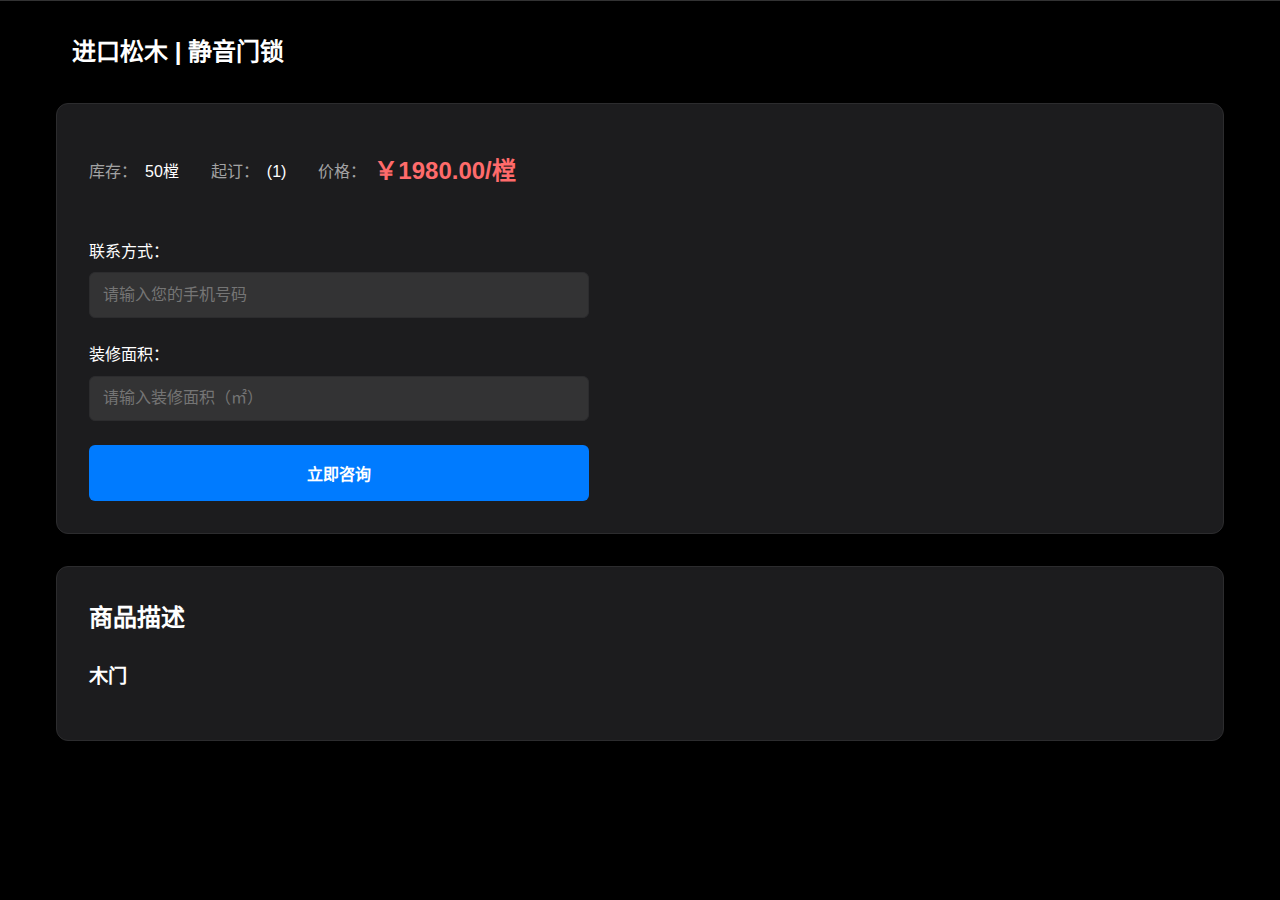
<file: product-detail-2.html>
<!DOCTYPE html>
<html lang="zh-CN">
<head>
    <meta charset="UTF-8">
    <meta name="viewport" content="width=device-width, initial-scale=1.0">
    <title>进口松木 | 静音门锁 - 智能家居建材</title>
    <link rel="stylesheet" href="styles.css">
    <link rel="stylesheet" href="/components/float-buttons.css">
</head>
<body>
    <!-- 导航栏 -->
    <header>
        <!-- ... 导航栏内容保持不变 ... -->
    </header>

    <main class="product-detail">
        <div class="container">
            <!-- 商品标题 -->
            <h1 class="product-title">进口松木 | 静音门锁</h1>
            
            <!-- 商品信息卡片 -->
            <div class="product-info-card">
                <div class="product-meta">
                    <div class="meta-item">
                        <label>库存：</label>
                        <span>50樘</span>
                    </div>
                    <div class="meta-item">
                        <label>起订：</label>
                        <span>(1)</span>
                    </div>
                    <div class="meta-item">
                        <label>价格：</label>
                        <span class="price">￥1980.00/樘</span>
                    </div>
                </div>

                <!-- 联系表单 -->
                <div class="purchase-form">
                    <div class="form-group">
                        <label>联系方式：</label>
                        <input type="tel" placeholder="请输入您的手机号码">
                    </div>
                    
                    <div class="form-group">
                        <label>装修面积：</label>
                        <input type="number" placeholder="请输入装修面积（㎡）">
                    </div>

                    <button class="submit-btn">立即咨询</button>
                </div>
            </div>

            <!-- 商品描述 -->
            <div class="product-description">
                <h2>商品描述</h2>
                <div class="description-content">
                    <h3>木门</h3>
                    <!-- ... 商品描述内容 ... -->
                </div>
            </div>
        </div>
    </main>

    <!-- ... 其他脚本和组件保持不变 ... -->
</body>
</html>
</file>
<file: styles.css>
:root {
    --primary-color: #007AFF;
    --secondary-color: #5856D6;
    --background-color: #000;
    --text-color: #fff;
    --card-bg: #1C1C1E;
    --border-color: #2C2C2E;
}

* {
    margin: 0;
    padding: 0;
    box-sizing: border-box;
}

body {
    font-family: -apple-system, BlinkMacSystemFont, 'Segoe UI', Roboto, Oxygen, Ubuntu, Cantarell, 'Open Sans', 'Helvetica Neue', sans-serif;
    line-height: 1.6;
    background-color: var(--background-color);
    color: var(--text-color);
}

.container {
    max-width: 1200px;
    margin: 0 auto;
    padding: 0 1rem;
    width: 100%;
}

/* Header */
header {
    background-color: rgba(28, 28, 30, 0.95); /* 深色半透明背景 */
    backdrop-filter: blur(10px); /* 毛玻璃效果 */
    position: sticky;
    top: 0;
    z-index: 100;
    border-bottom: 1px solid rgba(255, 255, 255, 0.1);
}

.nav-container {
    max-width: 1200px;
    margin: 0 auto;
    padding: 0.8rem 1rem;
    display: flex;
    align-items: center;
    justify-content: space-between;
}

/* Logo 区域 */
.nav-left .logo {
    display: flex;
    align-items: center;
    gap: 8px;
    text-decoration: none;
    color: var(--text-color);
}

.nav-left .logo img {
    height: 28px;
    margin-right: 8px;
}

.logo-icon {
    font-size: 24px;
}

.logo-text {
    font-size: 18px;
    font-weight: bold;
}

/* 中间导航链接 */
.nav-center {
    display: flex;
    gap: 2rem;
}

.nav-item {
    text-decoration: none;
    color: rgba(255, 255, 255, 0.8);
    font-size: 0.95rem;
    padding: 0.5rem 0;
    position: relative;
    transition: color 0.3s;
}

.nav-item:hover {
    color: #007AFF;
}

.nav-item::after {
    content: '';
    position: absolute;
    bottom: 0;
    left: 0;
    width: 100%;
    height: 2px;
    background-color: #007AFF;
    transform: scaleX(0);
    transition: transform 0.3s;
}

.nav-item:hover::after {
    transform: scaleX(1);
}

/* 搜索框 */
.nav-right .search-box {
    display: flex;
    align-items: center;
    background-color: rgba(255, 255, 255, 0.1);
    border-radius: 20px;
    padding: 0.3rem 0.8rem;
    border: 1px solid rgba(255, 255, 255, 0.2);
}

.nav-right input {
    border: none;
    background: none;
    padding: 0.3rem;
    width: 180px;
    font-size: 0.9rem;
    color: #fff;
}

.nav-right input::placeholder {
    color: rgba(255, 255, 255, 0.5);
}

.nav-right button {
    background: none;
    border: none;
    padding: 0.3rem;
    cursor: pointer;
    color: rgba(255, 255, 255, 0.5);
}

.nav-right button:hover {
    color: #007AFF;
}

/* 响应式调整 */
@media (max-width: 768px) {
    .nav-center {
        display: none;
    }
    
    .nav-right .search-box {
        display: none;
    }
    
    .nav-container {
        justify-content: center;
    }
}

/* Hero Section */
#hero {
    height: 100vh;
    display: flex;
    align-items: center;
    justify-content: center;
    text-align: center;
    background: linear-gradient(to bottom, #000, #1a1a1a);
}

.hero-content {
    max-width: 800px;
    padding: 0 20px;
}

.hero-content h1 {
    font-size: 3.5rem;
    margin-bottom: 1rem;
    background: linear-gradient(45deg, var(--primary-color), var(--secondary-color));
    -webkit-background-clip: text;
    -webkit-text-fill-color: transparent;
}

.hero-content p {
    font-size: 1.2rem;
    margin-bottom: 2rem;
    color: #888;
}

.hero-buttons {
    display: flex;
    gap: 1rem;
    justify-content: center;
}

.primary-btn, .secondary-btn {
    padding: 1rem 2rem;
    border-radius: 8px;
    font-weight: bold;
    text-decoration: none;
    transition: transform 0.3s;
}

.primary-btn {
    background-color: var(--primary-color);
    color: white;
}

.secondary-btn {
    background-color: transparent;
    border: 2px solid var(--primary-color);
    color: var(--primary-color);
}

.primary-btn:hover, .secondary-btn:hover {
    transform: translateY(-2px);
}

/* Features Section */
#features {
    padding: 100px 0;
}

.feature-card {
    background-color: var(--card-bg);
    padding: 2rem;
    border-radius: 12px;
    text-align: center;
    transition: transform 0.3s;
}

.feature-card:hover {
    transform: translateY(-5px);
}

.icon {
    font-size: 2.5rem;
    margin-bottom: 1rem;
}

/* Price Section */
#price {
    padding: 100px 0;
    background-color: var(--card-bg);
}

.price-cards {
    display: grid;
    grid-template-columns: repeat(auto-fit, minmax(280px, 1fr));
    gap: 2rem;
    margin-top: 3rem;
}

.price-card {
    background-color: var(--background-color);
    padding: 2rem;
    border-radius: 12px;
    text-align: center;
    position: relative;
    border: 1px solid var(--border-color);
}

.featured {
    border: 2px solid var(--primary-color);
}

.featured-label {
    position: absolute;
    top: -12px;
    right: 20px;
    background-color: var(--primary-color);
    padding: 4px 12px;
    border-radius: 20px;
    font-size: 0.8rem;
}

.price {
    font-size: 2.5rem;
    font-weight: bold;
    color: var(--primary-color);
    margin: 1rem 0;
}

.buy-btn {
    width: 100%;
    padding: 1rem;
    background-color: var(--primary-color);
    color: white;
    border: none;
    border-radius: 6px;
    cursor: pointer;
    font-weight: bold;
    transition: background-color 0.3s;
}

.buy-btn:hover {
    background-color: #0056b3;
}

/* FAQ Section */
#faq {
    padding: 100px 0;
}

.faq-item {
    background-color: var(--card-bg);
    padding: 2rem;
    border-radius: 12px;
    margin-bottom: 1rem;
}

.faq-item h3 {
    color: var(--primary-color);
    margin-bottom: 0.5rem;
}

/* Footer */
footer {
    background-color: var(--card-bg);
    padding: 50px 0 20px;
}

.footer-content {
    display: flex;
    justify-content: center;
    margin-bottom: 2rem;
}

.footer-section {
    text-align: center;
}

.footer-bottom {
    text-align: center;
    padding-top: 2rem;
    border-top: 1px solid var(--border-color);
}

.footer-bottom .beian {
    margin: 0;
}

.footer-bottom .beian a {
    color: rgba(255, 255, 255, 0.6);
    text-decoration: none;
    font-size: 0.9rem;
}

.footer-bottom .beian a:hover {
    color: rgba(255, 255, 255, 0.8);
}

/* Responsive Design */
@media (max-width: 768px) {
    nav ul {
        display: none;
    }

    .hero-content h1 {
        font-size: 2.5rem;
    }

    .hero-buttons {
        flex-direction: column;
    }
}

/* 用户登录部分样式 */
.user-section {
    display: flex;
    align-items: center;
    gap: 1rem;
}

#notLoggedIn,
#loggedIn {
    display: flex;
    align-items: center;
    gap: 0.5rem;
}

.hidden {
    display: none !important;
}

.login-btn, .logout-btn {
    padding: 0.5rem 1rem;
    border: none;
    border-radius: 4px;
    cursor: pointer;
    font-size: 0.9rem;
}

.login-btn {
    background-color: #007bff;
    color: white;
}

.logout-btn {
    background-color: #dc3545;
    color: white;
}

#userName {
    color: #333;
}

/* 模态框样式 */
.modal {
    display: none;
    position: fixed;
    top: 0;
    left: 0;
    width: 100%;
    height: 100%;
    background-color: rgba(0,0,0,0.7);
    z-index: 1000;
}

/* 显示模态框时的样式 */
.modal.show {
    display: flex !important;
    justify-content: center;
    align-items: center;
}

.modal.hidden {
    display: none !important;
}

.modal-content {
    background-color: white;
    padding: 2.5rem;
    border-radius: 12px;
    width: 90%;
    max-width: 400px;
    position: relative;
    box-shadow: 0 5px 15px rgba(0,0,0,0.3);
    animation: modalShow 0.3s ease-out;
}

@keyframes modalShow {
    from {
        opacity: 0;
        transform: translateY(-20px);
    }
    to {
        opacity: 1;
        transform: translateY(0);
    }
}

.close {
    position: absolute;
    right: 1.5rem;
    top: 1rem;
    font-size: 1.8rem;
    cursor: pointer;
    color: #666;
    transition: color 0.3s;
}

.close:hover {
    color: #333;
}

.modal-content h2 {
    margin-bottom: 1.5rem;
    color: #333;
    text-align: center;
    font-size: 1.8rem;
}

.form-group {
    margin-bottom: 1rem;
}

.form-group label {
    display: block;
    margin-bottom: 0.5rem;
}

.form-group input {
    width: 100%;
    padding: 0.8rem;
    border: 2px solid #e1e1e1;
    border-radius: 6px;
    font-size: 1rem;
    transition: border-color 0.3s;
}

.form-group input:focus {
    border-color: #007bff;
    outline: none;
    box-shadow: 0 0 0 3px rgba(0,123,255,0.1);
}

.submit-btn {
    width: 100%;
    padding: 1rem;
    background-color: #007bff;
    color: white;
    border: none;
    border-radius: 6px;
    cursor: pointer;
    font-size: 1rem;
    font-weight: bold;
    transition: background-color 0.3s;
}

.submit-btn:hover {
    background-color: #0056b3;
}

/* 添加状态消息样式 */
.status-message {
    margin: 10px 0;
    padding: 8px;
    border-radius: 4px;
    font-size: 0.9rem;
    display: none;
}

.status-message.success {
    display: block;
    background-color: #d4edda;
    color: #155724;
    border: 1px solid #c3e6cb;
}

.status-message.error {
    display: block;
    background-color: #f8d7da;
    color: #721c24;
    border: 1px solid #f5c6cb;
}

/* 切换按钮样式 */
.switch-form {
    text-align: center;
    margin-top: 1rem;
}

.switch-btn {
    background: none;
    border: none;
    color: #007bff;
    cursor: pointer;
    padding: 0;
    font-size: 0.9rem;
}

.switch-btn:hover {
    text-decoration: underline;
}

/* 头像上传样式 */
.avatar-upload {
    display: flex;
    flex-direction: column;
    align-items: center;
    gap: 1rem;
}

#avatarPreview {
    width: 100px;
    height: 100px;
    border-radius: 50%;
    object-fit: cover;
    border: 2px solid #e1e1e1;
}

#avatarInput {
    display: none;
}

.upload-btn {
    padding: 0.5rem 1rem;
    background-color: #6c757d;
    color: white;
    border: none;
    border-radius: 4px;
    cursor: pointer;
}

.upload-btn:hover {
    background-color: #5a6268;
}

/* 验证码按钮样式 */
.verify-btn {
    position: absolute;
    right: 0;
    top: 0;
    padding: 0.8rem 1rem;
    background-color: #28a745;
    color: white;
    border: none;
    border-radius: 0 6px 6px 0;
    cursor: pointer;
    transition: all 0.3s ease;  /* 添加过渡效果 */
}

/* 禁用状态样式 */
.verify-btn:disabled,
.verify-btn.disabled {
    background-color: #6c757d !important;
    cursor: not-allowed !important;
    opacity: 0.65;
}

/* 恢复正常状态的悬停效果 */
.verify-btn:not(:disabled):not(.disabled):hover {
    background-color: #218838;
}

/* 表单提示文字 */
.form-tip {
    display: block;
    margin-top: 0.25rem;
    font-size: 0.8rem;
    color: #6c757d;
}

/* 邮箱输入框组 */
.form-group {
    position: relative;
}

.form-group input[type="email"] {
    padding-right: 120px;
}

/* Auth0登录按钮样式 */
.auth0-btn {
    padding: 0.5rem 1rem;
    background-color: #007bff;
    color: white;
    border: none;
    border-radius: 4px;
    cursor: pointer;
    font-size: 0.9rem;
    transition: background-color 0.3s;
}

.auth0-btn:hover {
    background-color: #0056b3;
}

/* 用户信息显示样式 */
#user-profile {
    display: flex;
    align-items: center;
    gap: 0.5rem;
}

.user-avatar {
    width: 32px;
    height: 32px;
    border-radius: 50%;
    object-fit: cover;
}

#user-name {
    color: #333;
    font-size: 0.9rem;
}

/* 移动端菜单按钮 */
.menu-btn {
    display: none;
    background: none;
    border: none;
    color: var(--text-color);
    font-size: 1.5rem;
    cursor: pointer;
    padding: 0.5rem;
}

@media (max-width: 768px) {
    .menu-btn {
        display: block;
    }

    nav ul {
        display: none;
        position: absolute;
        top: 100%;
        left: 0;
        right: 0;
        background-color: var(--card-bg);
        flex-direction: column;
        padding: 1rem;
    }

    nav ul.show {
        display: flex;
    }

    nav ul li {
        margin: 0.5rem 0;
    }
}

/* 分类标签区域样式 */
#categories {
    padding: 80px 0;
    background-color: var(--background-color);
    width: 100%;
}

.category-content {
    width: 100%;
}

.category-tags {
    display: flex;
    flex-wrap: wrap;
    gap: 1rem;
    justify-content: center;
    margin-bottom: 3rem;
}

.category-tag {
    padding: 0.6rem 1.5rem;
    border-radius: 20px;
    background-color: var(--card-bg);
    color: var(--text-color);
    text-decoration: none;
    transition: all 0.3s ease;
    border: 1px solid var(--border-color);
}

.category-tag:hover {
    background-color: var(--primary-color);
    color: white;
    transform: translateY(-2px);
}

.category-tag.active {
    background-color: var(--primary-color);
    color: white;
}

/* 产品网格样式 */
.product-grid {
    display: grid;
    grid-template-columns: repeat(auto-fill, minmax(220px, 1fr));
    gap: 1.5rem;
    padding: 0;
    width: 100%;
}

.product-card {
    background-color: white;
    border-radius: 12px;
    padding: 1.5rem;
    text-align: center;
    position: relative;
    border: 2px solid #f0f0f0;
    transition: all 0.3s ease;
    display: flex;
    flex-direction: column;
    gap: 0.5rem;
}

.product-card:hover {
    transform: translateY(-5px);
    box-shadow: 0 10px 20px rgba(0,0,0,0.1);
}

.hot-label {
    position: absolute;
    top: -10px;
    left: -10px;
    background-color: #ff6b6b;
    color: white;
    padding: 0.3rem 0.8rem;
    border-radius: 4px;
    font-size: 0.8rem;
    font-weight: bold;
    transform: rotate(-15deg);
}

.share-label {
    position: absolute;
    top: 10px;
    right: 10px;
    background-color: #ffd43b;
    color: #664d03;
    padding: 0.2rem 0.6rem;
    border-radius: 12px;
    font-size: 0.75rem;
}

.product-icon {
    width: 60px;
    height: 60px;
    margin: 0 auto 1rem;
}

.product-icon img {
    width: 100%;
    height: 100%;
    object-fit: contain;
}

.product-subtitle {
    font-size: 0.9rem;
    color: #ff6b6b;
    font-weight: bold;
}

.product-type {
    background-color: #f8f9fa;
    padding: 0.3rem 0.8rem;
    border-radius: 4px;
    font-size: 0.9rem;
    color: #495057;
    display: inline-block;
}

.product-price {
    font-size: 1.8rem;
    font-weight: bold;
    color: #ff6b6b;
}

.product-stock {
    font-size: 0.8rem;
    color: #868e96;
}

.buy-now-btn {
    background-color: #339af0;
    color: white;
    border: none;
    border-radius: 6px;
    padding: 0.8rem;
    font-weight: bold;
    cursor: pointer;
    transition: background-color 0.3s;
    margin-top: auto;
}

.buy-now-btn:hover {
    background-color: #228be6;
}

/* 响应式调整 */
@media (max-width: 768px) {
    .product-grid {
        grid-template-columns: repeat(2, 1fr);
        gap: 1rem;
        padding: 0.5rem;
    }

    .product-card {
        padding: 1rem;
    }

    .product-price {
        font-size: 1.5rem;
    }
}

@media (max-width: 480px) {
    .product-grid {
        grid-template-columns: 1fr;
    }
}

/* 商品详情页样式 */
.product-detail {
    padding: 2rem 0;
    background-color: var(--background-color);
}

.product-title {
    font-size: 1.5rem;
    color: var(--text-color);
    margin-bottom: 2rem;
    padding: 0 1rem;
}

.product-info-card {
    background-color: var(--card-bg);
    border-radius: 12px;
    padding: 2rem;
    margin-bottom: 2rem;
    border: 1px solid var(--border-color);
}

.product-meta {
    display: flex;
    gap: 2rem;
    margin-bottom: 2rem;
}

.meta-item {
    display: flex;
    align-items: center;
    gap: 0.5rem;
}

.meta-item label {
    color: rgba(255, 255, 255, 0.6);
}

.meta-item .price {
    color: #ff6b6b;
    font-size: 1.5rem;
    font-weight: bold;
}

.purchase-form {
    max-width: 500px;
}

.form-group {
    margin-bottom: 1.5rem;
}

.form-group label {
    display: block;
    margin-bottom: 0.5rem;
    color: var(--text-color);
}

.form-group input {
    width: 100%;
    padding: 0.8rem;
    border-radius: 6px;
    border: 1px solid var(--border-color);
    background-color: rgba(255, 255, 255, 0.1);
    color: var(--text-color);
}

.payment-methods {
    margin: 1rem 0;
}

.payment-methods label {
    color: #fff;
    font-size: 14px;
}

.payment-options {
    display: flex;
    gap: 1rem;
    margin-top: 0.5rem;
}

.payment-option {
    display: flex;
    align-items: center;
    gap: 0.5rem;
    padding: 0.5rem 1rem;
    border: 1px solid #2C2C2E;
    border-radius: 4px;
    cursor: pointer;
    transition: all 0.3s ease;
    background: #1C1C1E;
}

.payment-option:hover {
    border-color: #007AFF;
}

.payment-option input[type="radio"] {
    margin: 0;
    width: 16px;
    height: 16px;
    accent-color: #007AFF;
}

.payment-option img {
    width: 20px;
    height: 20px;
    object-fit: contain;
}

.payment-option span {
    color: #fff;
    font-size: 14px;
}

/* 选中状态 */
.payment-option input[type="radio"]:checked + img + span {
    color: #007AFF;
}

.payment-option input[type="radio"]:checked + img {
    filter: brightness(1.2);
}

.payment-option input[type="radio"]:checked ~ * {
    color: #007AFF;
}

/* 选中时的边框样式 */
.payment-option input[type="radio"]:checked ~ * {
    border-color: #007AFF;
}

/* 移动端适配 */
@media (max-width: 768px) {
    .payment-options {
        flex-direction: row;
        flex-wrap: wrap;
    }

    .payment-option {
        flex: 1;
        min-width: 120px;
        justify-content: center;
    }
}

.product-description {
    background-color: var(--card-bg);
    border-radius: 12px;
    padding: 2rem;
    border: 1px solid var(--border-color);
}

.product-description h2 {
    font-size: 1.5rem;
    margin-bottom: 1.5rem;
    color: var(--text-color);
}

.description-content {
    color: var(--text-color);
}

.description-content h3 {
    font-size: 1.2rem;
    margin: 1.5rem 0 1rem;
    color: var(--text-color);
}

.description-content p,
.description-content li {
    margin-bottom: 1rem;
    line-height: 1.6;
    color: rgba(255, 255, 255, 0.8);
}

.description-content ul,
.description-content ol {
    padding-left: 1.5rem;
    margin-bottom: 1.5rem;
}

.description-content a {
    color: var(--primary-color);
    text-decoration: none;
}

.description-content a:hover {
    text-decoration: underline;
}

/* 响应式调整 */
@media (max-width: 768px) {
    .product-info-card {
        padding: 1.5rem;
    }

    .product-meta {
        flex-direction: column;
        gap: 1rem;
    }

    .payment-options {
        flex-direction: column;
    }
}
</file>
<file: components/float-buttons.css>
/* 悬浮按钮组 */
.float-buttons {
    position: fixed;
    right: 20px;
    bottom: 20vh;
    display: flex;
    flex-direction: column;
    gap: 10px;
    z-index: 1000;
}

.float-btn {
    display: flex;
    align-items: center;
    text-decoration: none;
    padding: 8px 16px;
    border-radius: 24px;
    transition: all 0.3s ease;
    box-shadow: 0 2px 8px rgba(0,0,0,0.15);
}

.float-btn:hover {
    transform: translateX(-5px);
}

.float-btn .icon {
    margin-right: 8px;
    font-size: 1.2rem;
}

.wechat-btn {
    background-color: #40c057;
    color: white;
}

.wechat-btn:hover {
    background-color: #37b24d;
}

/* 响应式调整 */
@media (max-width: 768px) {
    .float-buttons {
        right: 10px;
        bottom: 20vh;
    }

    .float-btn {
        padding: 6px 12px;
    }

    .float-btn span {
        display: none;
    }

    .float-btn .icon {
        margin-right: 0;
    }
}

/* 隐藏 Tawk.to 默认按钮 */
.tawk-min-container {
    display: none !important;
}
</file>
